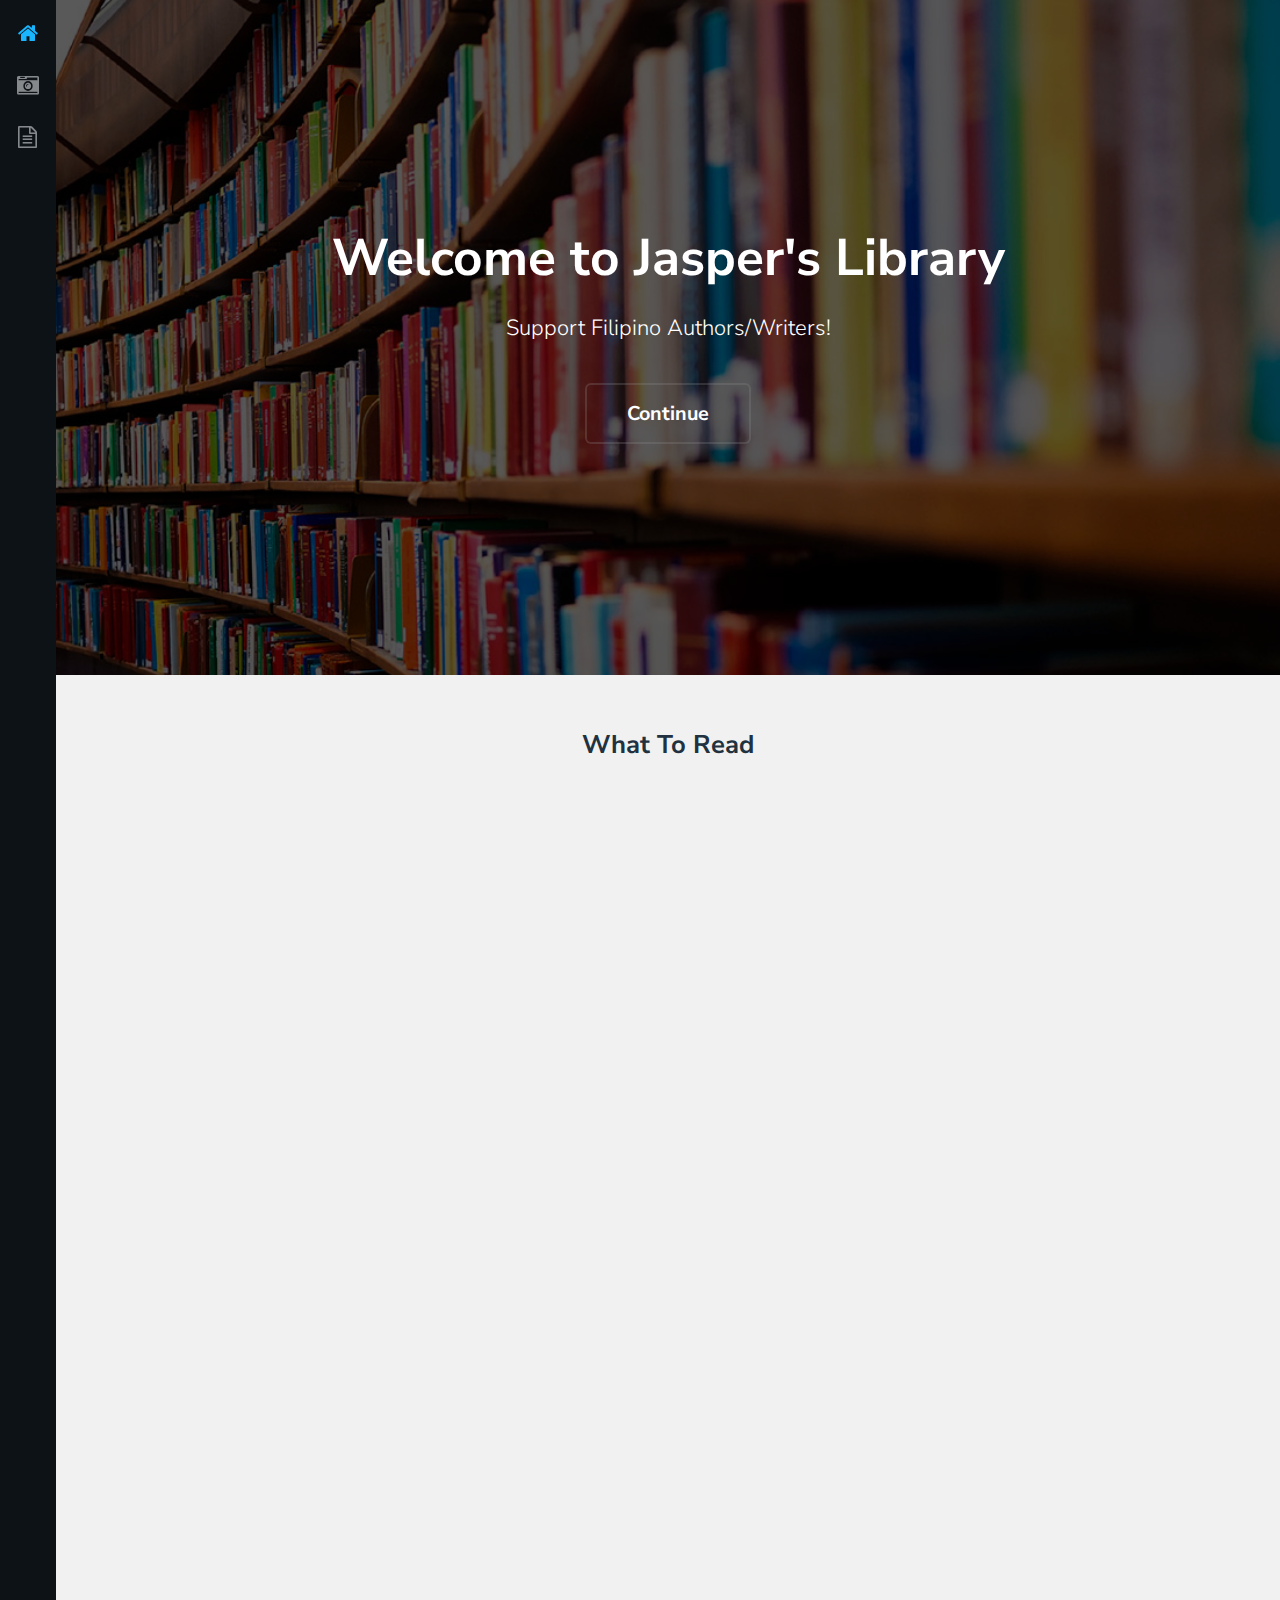
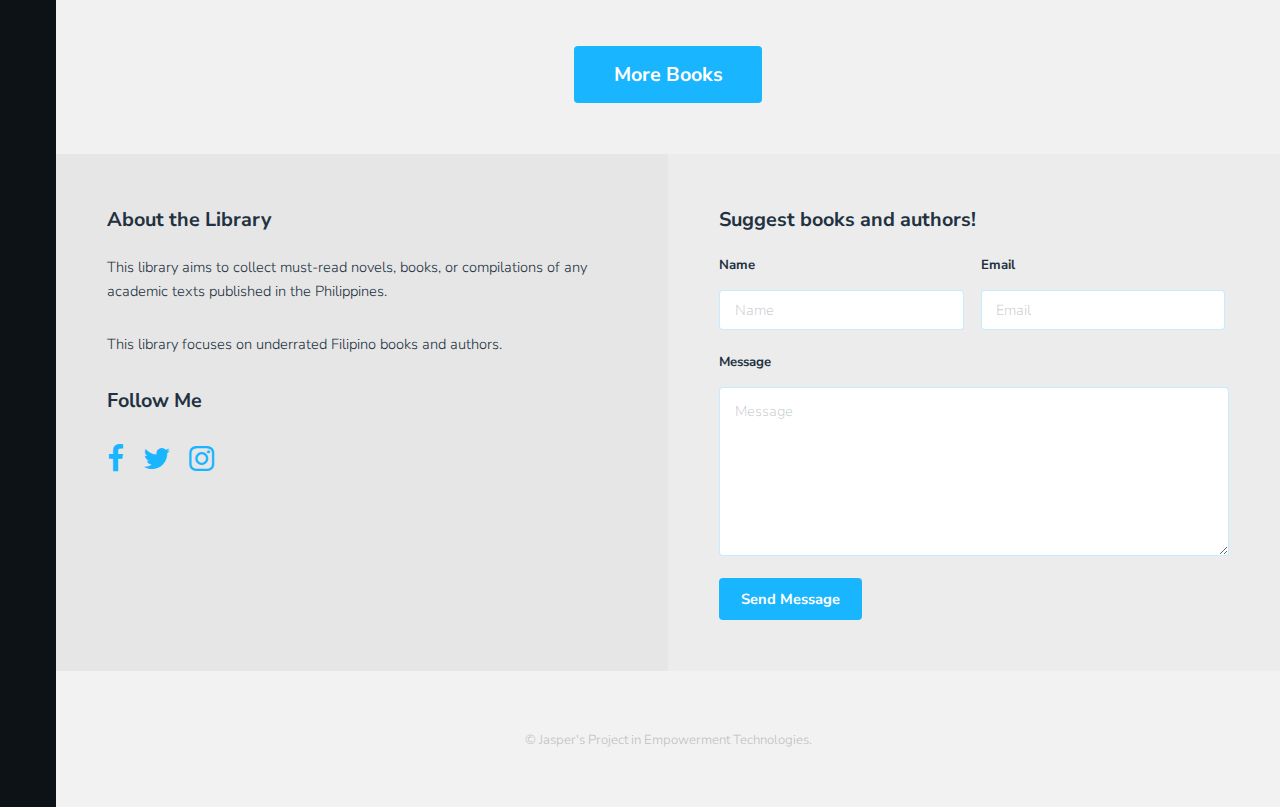
<file: index.html>
<!DOCTYPE HTML>
<html>
	<head>
		<title>Jasper's Library</title>
		<meta charset="utf-8" />
		<meta name="viewport" content="width=device-width, initial-scale=1" />
		<link rel="stylesheet" href="assets/css/main.css" />
	</head>
	<body>
		<div class="page-wrap">

			<!-- Nav -->
				<nav id="nav">
					<ul>
						<li><a href="index.html" class="active"><span class="icon fa-home"></span></a></li>
						<li><a href="gallery.html"><span class="icon fa-camera-retro"></span></a></li>
						<li><a href="generic.html"><span class="icon fa-file-text-o"></span></a></li>
					</ul>
				</nav>

			<!-- Main -->
				<section id="main">

					<!-- Banner -->
						<section id="banner">
							<div class="inner">
								<h1>Welcome to Jasper's Library</h1>
								<p>Support Filipino Authors/Writers!</p>
								<ul class="actions">
									<li><a href="#galleries" class="button alt scrolly big">Continue</a></li>
								</ul>
							</div>
						</section>

					<!-- Gallery -->
						<section id="galleries">

							<!-- Photo Galleries -->
								<div class="gallery">
									<header class="special">
										<h2>What To Read</h2>
									</header>
									<div class="content">
										<div class="media">
											<a href="img1.jpg"><img src="img1.jpg" alt="" title="This right here is a caption." /></a>
										</div>
										<div class="media">
											<a href="img2.jpg"><img src="img2.jpg" alt="" title="This right here is a caption." /></a>
										</div>
										<div class="media">
											<a href="img3.jpg"><img src="img3.jpg" alt="" title="This right here is a caption." /></a>
										</div>
										<div class="media">
											<a href="img4.jpg"><img src="img4.jpg" alt="" title="This right here is a caption." /></a>
										</div>
										<div class="media">
											<a href="img5.jpg"><img src="img5.jpg" alt="" title="This right here is a caption." /></a>
										</div>
										<div class="media">
											<a href="img6.jpg"><img src="img6.jpg" alt="" title="This right here is a caption." /></a>
										</div>
										<div class="media">
											<a href="img7.jpg"><img src="img7.jpg" alt="" title="This right here is a caption." /></a>
										</div>
										<div class="media">
											<a href="img8.jpg"><img src="img8.jpg" alt="" title="This right here is a caption." /></a>
										</div>
									</div>
									<footer>
										<a href="gallery.html" class="button big">More Books</a>
									</footer>
								</div>
						</section>

					<!-- Contact -->
						<section id="contact">
							<!-- Social -->
								<div class="social column">
									<h3>About the Library</h3>
									<p>This library aims to collect must-read novels, books, or compilations of any academic texts published in the Philippines.  </p>
									<p>This library focuses on underrated Filipino books and authors.</p>
									<h3>Follow Me</h3>
									<ul class="icons">
										<li><a href="https://www.facebook.com/JaspeeerReyiiis" target="_blank" class="icon fa-facebook"><span class="label">Facebook</span></a></li>
										<li><a href="https://twitter.com/JaspeeerReyiiis" target="_blank" class="icon fa-twitter"><span class="label">Twitter</span></a></li>
										<li><a href="https://www.instagram.com/jaspeeerreyiiis/" target="_blank" class="icon fa-instagram"><span class="label">Instagram</span></a></li>
									</ul>
								</div>

							<!-- Form -->
								<div class="column">
									<h3>Suggest books and authors!</h3>
									<form action="#" method="post">
										<div class="field half first">
											<label for="name">Name</label>
											<input name="name" id="name" type="text" placeholder="Name">
										</div>
										<div class="field half">
											<label for="email">Email</label>
											<input name="email" id="email" type="email" placeholder="Email">
										</div>
										<div class="field">
											<label for="message">Message</label>
											<textarea name="message" id="message" rows="6" placeholder="Message"></textarea>
										</div>
										<ul class="actions">
											<li><input value="Send Message" class="button" type="submit"></li>
										</ul>
									</form>
								</div>

						</section>

					<!-- Footer -->
						<footer id="footer">
							<div class="copyright">
								&copy; Jasper's Project in Empowerment Technologies</a>.
							</div>
						</footer>
				</section>
		</div>

		<!-- Scripts -->
			<script src="assets/js/jquery.min.js"></script>
			<script src="assets/js/jquery.poptrox.min.js"></script>
			<script src="assets/js/jquery.scrolly.min.js"></script>
			<script src="assets/js/skel.min.js"></script>
			<script src="assets/js/util.js"></script>
			<script src="assets/js/main.js"></script>
	</body>
</html>
</file>
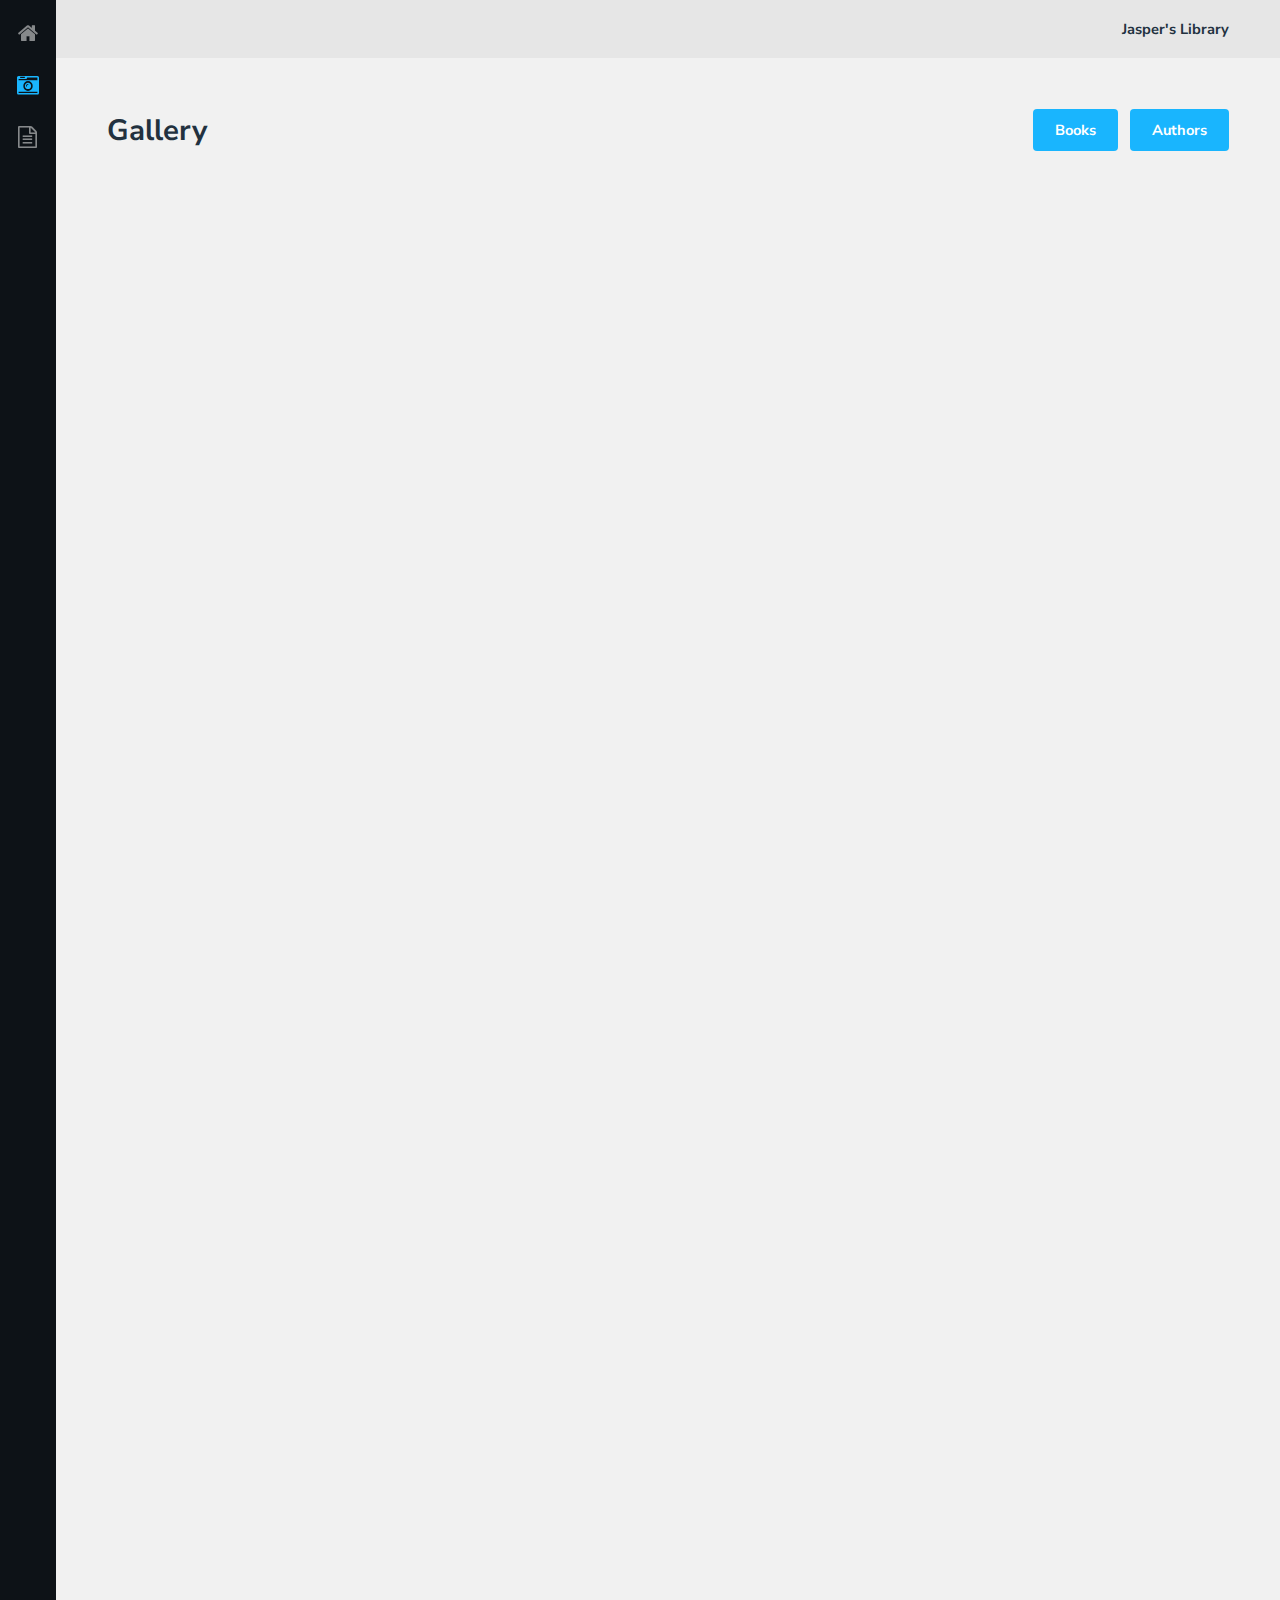
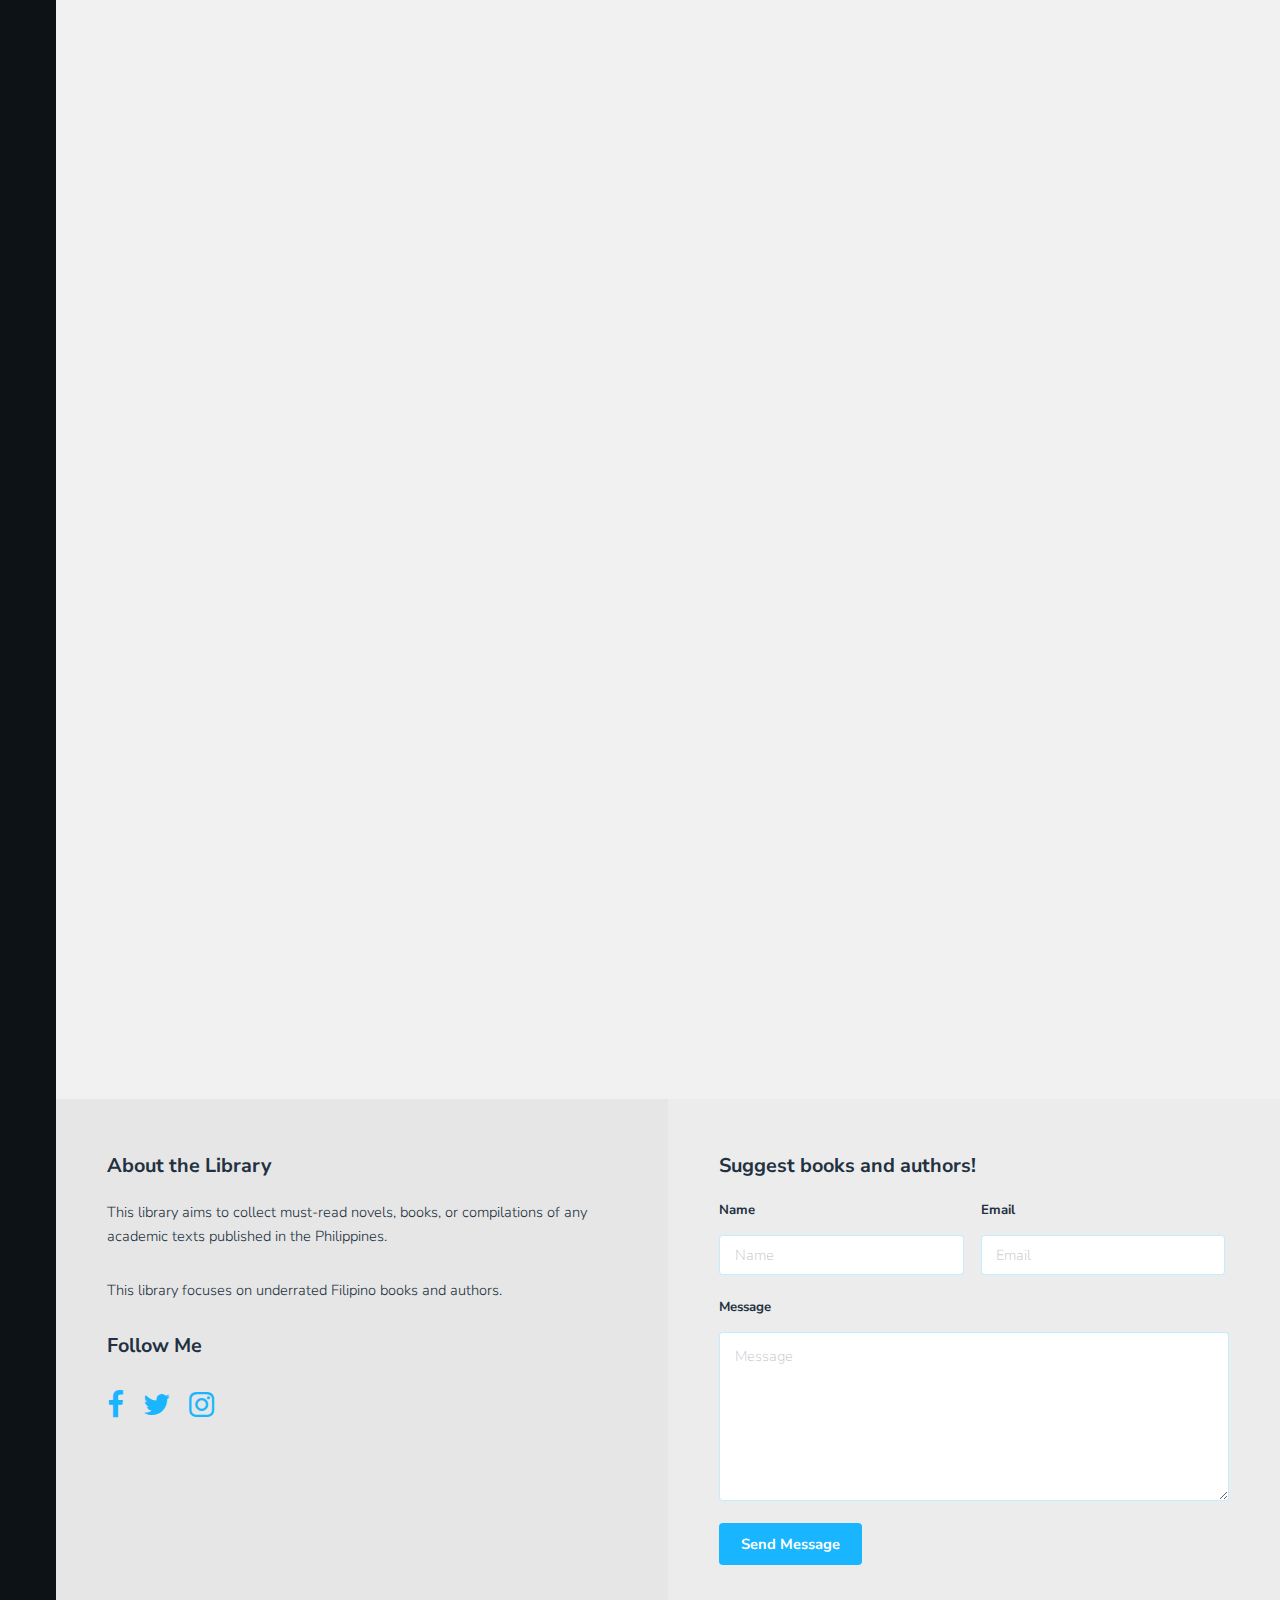
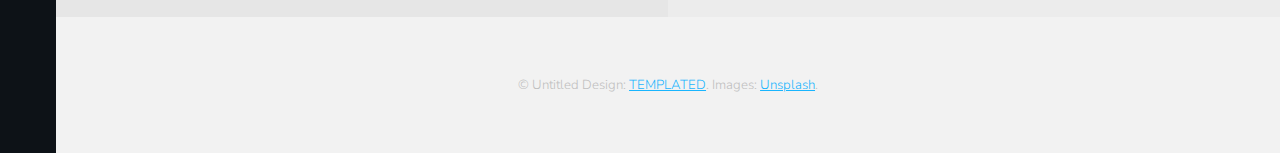
<file: gallery.html>
<!DOCTYPE HTML>
<html>
	<head>
		<title>Gallery</title>
		<meta charset="utf-8" />
		<meta name="viewport" content="width=device-width, initial-scale=1" />
		<link rel="stylesheet" href="assets/css/main.css" />
	</head>
	<body>
		<div class="page-wrap">

			<!-- Nav -->
				<nav id="nav">
					<ul>
						<li><a href="index.html"><span class="icon fa-home"></span></a></li>
						<li><a href="gallery.html" class="active"><span class="icon fa-camera-retro"></span></a></li>
						<li><a href="generic.html"><span class="icon fa-file-text-o"></span></a></li>
					</ul>
				</nav>

			<!-- Main -->
				<section id="main">

					<!-- Header -->
						<header id="header">
							<div><span>Jasper's Library</span></div>
						</header>

					<!-- Gallery -->
						<section id="galleries">

							<!-- Photo Galleries -->
								<div class="gallery">

									<!-- Filters -->
										<header>
											<h1>Gallery</h1>
											<ul class="tabs">
												<li><a href="#" data-tag="books" class="button">Books</a></li>
												<li><a href="#" data-tag="authors" class="button">Authors</a></li>
											</ul>
										</header>

										<div class="content">
											<div class="media books">
												<a href="img1.jpg"><img src="img1.jpg" alt="" title="Ang Manggagaway" /></a>
	0										</div>
											<div class="media books">
												<a href="img2.jpg"><img src="img2.jpg" alt="" title="Ang Ikatlong Anti-Kristo" /></a>
											</div>
											<div class="media books">
												<a href="img3.jpg"><img src="img3.jpg" alt="" title="Ang Nawawala" /></a>
											</div>
											<div class="media books">
												<a href="img4.jpg"><img src="img4.jpg" alt="" title="Para Kay B" /></a>
											</div>
											<div class="media books">
												<a href="img5.jpg"><img src="img5.jpg" alt="" title="Janus Silang 1" /></a>
											</div>
											<div class="media books">
												<a href="img6.jpg"><img src="img6.jpg" alt="" title="Janus Silang 2" /></a>
											</div>
											<div class="media books">
												<a href="img7.jpg"><img src="img7.jpg" alt="" title="Janus Silang 3" /></a>
											</div>
											<div class="media books">
												<a href="img8.jpg"><img src="img8.jpg" alt="" title="Wag Lang Di Makaraos" /></a>
											</div>
											<div class="media books">
												<a href="img9.jpg"><img src="img9.jpg" alt="" title="Si Amapola sa 65 na Kabanata" /></a>
											</div>
											<div class="media books">
												<a href="img10.jpg"><img src="img10.jpg" alt="" title="Anim na Sabado ng Beyblade" /></a>
											</div>
											<div class="media books">
												<a href="img11.jpg"><img src="img11.jpg" alt="" title="Ang Labintatlong Pasaway" /></a>
											</div>
											<div class="media books">
												<a href="img12.jpg"><img src="img12.jpg" alt="" title="Tatlong Gabi Tatlong Araw" /></a>
											</div>
											<div class="media books">
												<a href="img13.jpg"><img src="img13.jpg" alt="" title="Manwal ng Pagpapatiwakal" /></a>
											</div>
											<div class="media books">
												<a href="img14.jpg"><img src="img14.jpg" alt="" title="Istatus Nation" /></a>
											</div>
											<div class="media books">
												<a href="img15.jpg"><img src="img15.jpg" alt="" title="Alternatibo sa Alternatibong Mundo" /></a>
											</div>
											<div class="media books">
												<a href="img16.jpg"><img src="img16.jpg" alt="" title="Angst ng Isang Gatang" /></a>
											</div>
											<div class="media books">
												<a href="img17.jpg"><img src="img17.jpg" alt="" title="Kung Alam N'yo Lang" /></a>
											</div>
											<div class="media authors">
												<a href="img18.jpg"><img src="img18.jpg" alt="" title="Ricky Lee" /></a>
											</div>
											<div class="media authors">
												<a href="img19.jpg"><img src="img19.jpg" alt="" title="Eros Atalia" /></a>
											</div>
											<div class="media authors">
												<a href="img20.jpg"><img src="img20.jpg" alt="" title="Joselito Delos Reyes" /></a>
											</div>
											<div class="media authors">
												<a href="img21.jpg"><img src="img21.jpg" alt="" title="Jun Cruz Reyes" /></a>
											</div>
											<div class="media authors">
												<a href="img22.jpg"><img src="img22.jpg" alt="" title="Edgar Calabia Samar" /></a>
											</div>
											<div class="media authors">
												<a href="img23.jpg"><img src="img23.jpg" alt="" title="Chuckberry Pascual" /></a>
											</div>
											<div class="media authors">
												<a href="img24.jpg"><img src="img24.jpg" alt="" title="Ferdinand Pisigan Jarin" /></a>
											</div>
										</div>
								</div>
						</section>

					<!-- Contact -->
						<section id="contact">
							<!-- Social -->
								<div class="social column">
									<h3>About the Library</h3>
									<p>This library aims to collect must-read novels, books, or compilations of any academic texts published in the Philippines.  </p>
									<p>This library focuses on underrated Filipino books and authors.</p>
									<h3>Follow Me</h3>
									<ul class="icons">
										<li><a href="https://www.facebook.com/JaspeeerReyiiis" target="_blank" class="icon fa-facebook"><span class="label">Facebook</span></a></li>
										<li><a href="https://twitter.com/JaspeeerReyiiis" target="_blank" class="icon fa-twitter"><span class="label">Twitter</span></a></li>
										<li><a href="https://www.instagram.com/jaspeeerreyiiis/" target="_blank" class="icon fa-instagram"><span class="label">Instagram</span></a></li>
									</ul>
								</div>

							<!-- Form -->
								<div class="column">
									<h3>Suggest books and authors!</h3>
									<form action="#" method="post">
										<div class="field half first">
											<label for="name">Name</label>
											<input name="name" id="name" type="text" placeholder="Name">
										</div>
										<div class="field half">
											<label for="email">Email</label>
											<input name="email" id="email" type="email" placeholder="Email">
										</div>
										<div class="field">
											<label for="message">Message</label>
											<textarea name="message" id="message" rows="6" placeholder="Message"></textarea>
										</div>
										<ul class="actions">
											<li><input value="Send Message" class="button" type="submit"></li>
										</ul>
									</form>
								</div>

						</section>

					<!-- Footer -->
						<footer id="footer">
							<div class="copyright">
								&copy; Untitled Design: <a href="https://templated.co/">TEMPLATED</a>. Images: <a href="https://unsplash.com/">Unsplash</a>.
							</div>
						</footer>
				</section>
		</div>

		<!-- Scripts -->
			<script src="assets/js/jquery.min.js"></script>
			<script src="assets/js/jquery.poptrox.min.js"></script>
			<script src="assets/js/jquery.scrolly.min.js"></script>
			<script src="assets/js/skel.min.js"></script>
			<script src="assets/js/util.js"></script>
			<script src="assets/js/main.js"></script>

	</body>
</html>
</file>
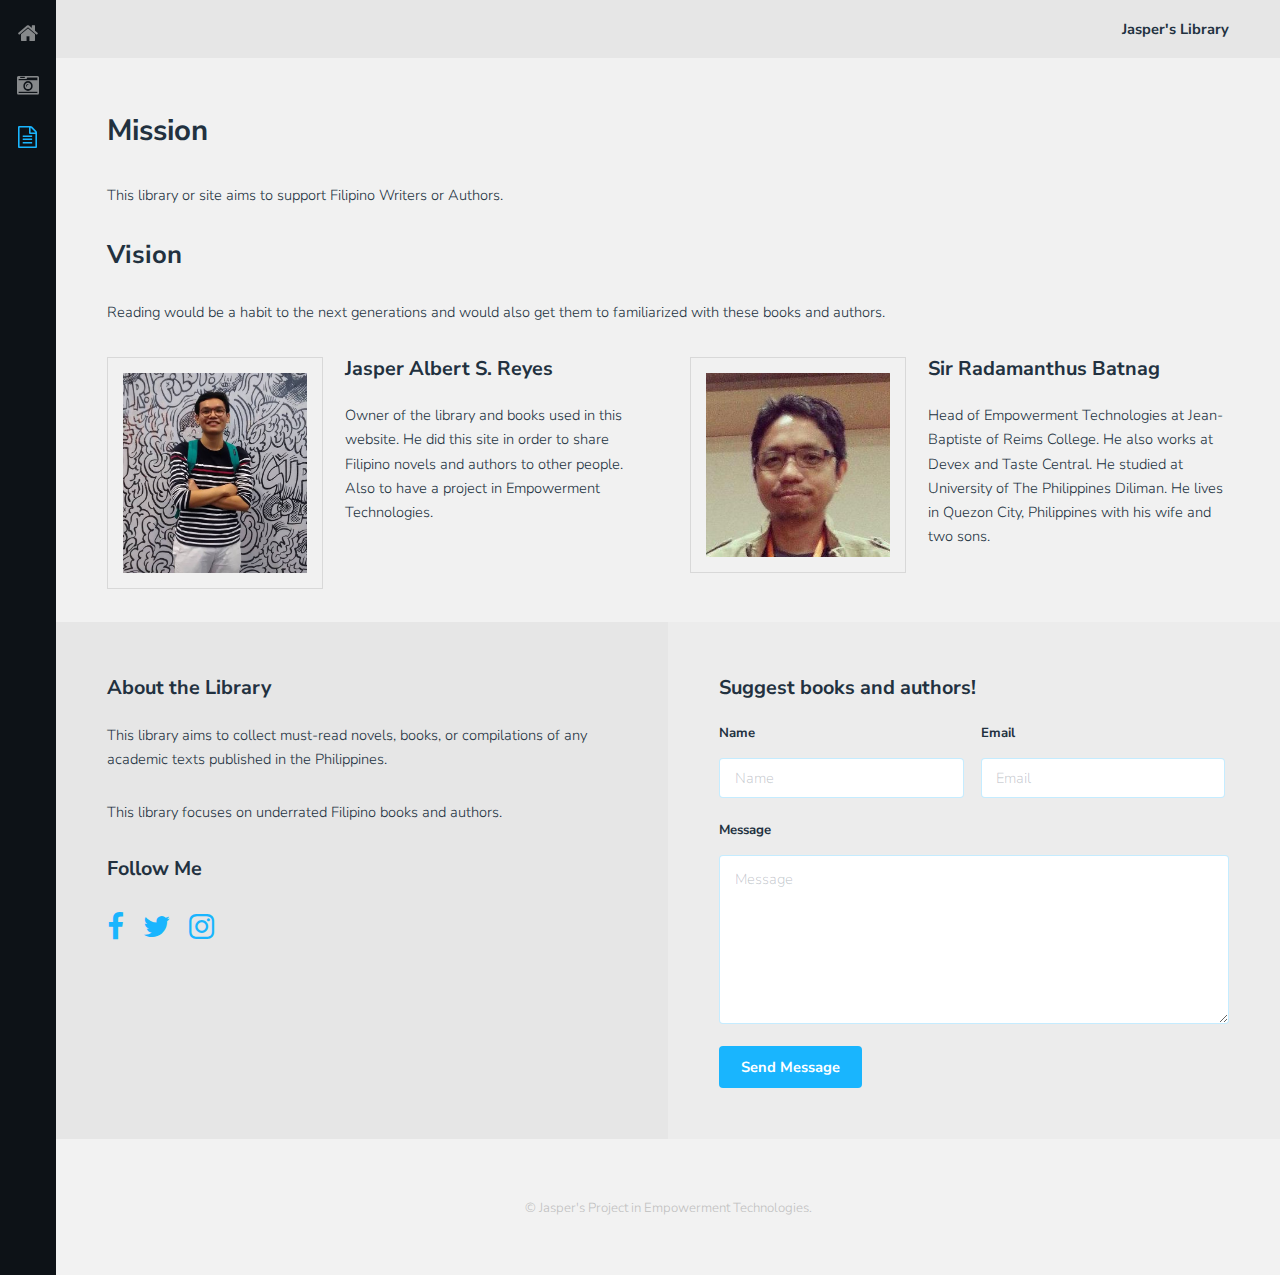
<file: generic.html>
<!DOCTYPE HTML>
<html>
	<head>
		<title>About</title>
		<meta charset="utf-8" />
		<meta name="viewport" content="width=device-width, initial-scale=1" />
		<link rel="stylesheet" href="assets/css/main.css" />
	</head>
	<body>
		<div class="page-wrap">

			<!-- Nav -->
				<nav id="nav">
					<ul>
						<li><a href="index.html"><span class="icon fa-home"></span></a></li>
						<li><a href="gallery.html"><span class="icon fa-camera-retro"></span></a></li>
						<li><a href="generic.html" class="active"><span class="icon fa-file-text-o"></span></a></li>
					</ul>
				</nav>

			<!-- Main -->
				<section id="main">

					<!-- Header -->
						<header id="header">
							<div><span>Jasper's Library</span></div>
						</header>

					<!-- Section -->
						<section>
							<div class="inner">
								<header>
									<h1>Mission</h1>
								</header>
								<p>This library or site aims to support Filipino Writers or Authors.</p>
								<h2>Vision</h2>
								<p>Reading would be a habit to the next generations and would also get them to familiarized with these books and authors.</p>
								<section class="columns double">
									<div class="column">
										<span class="image left special"><img src="img25.jpg" alt="" /></span>
										<h3>Jasper Albert S. Reyes</h3>
										<p>
											Owner of the library and books used in this website. He did this site in order to share Filipino novels and authors to other people. Also to have a project in Empowerment Technologies.
										</p>
									</div>
									<div class="column">
										<span class="image left special"><img src="img26.jpg" alt="" /></span>
										<h3>Sir Radamanthus Batnag</h3>
										<p>
											Head of Empowerment Technologies at Jean-Baptiste of Reims College. He also works at Devex and Taste Central. He studied at University of The Philippines Diliman. He lives in Quezon City, Philippines with his wife and two sons. 
										</p>
									</div>
								</section>
							</div>
						</section>

					<!-- Contact -->
						<section id="contact">
							<!-- Social -->
								<div class="social column">
									<h3>About the Library</h3>
									<p>This library aims to collect must-read novels, books, or compilations of any academic texts published in the Philippines.  </p>
									<p>This library focuses on underrated Filipino books and authors.</p>
									<h3>Follow Me</h3>
									<ul class="icons">
										<li><a href="https://www.facebook.com/JaspeeerReyiiis" target="_blank" class="icon fa-facebook"><span class="label">Facebook</span></a></li>
										<li><a href="https://twitter.com/JaspeeerReyiiis" target="_blank" class="icon fa-twitter"><span class="label">Twitter</span></a></li>
										<li><a href="https://www.instagram.com/jaspeeerreyiiis/" target="_blank" class="icon fa-instagram"><span class="label">Instagram</span></a></li>
									</ul>
								</div>

							<!-- Form -->
								<div class="column">
									<h3>Suggest books and authors!</h3>
									<form action="#" method="post">
										<div class="field half first">
											<label for="name">Name</label>
											<input name="name" id="name" type="text" placeholder="Name">
										</div>
										<div class="field half">
											<label for="email">Email</label>
											<input name="email" id="email" type="email" placeholder="Email">
										</div>
										<div class="field">
											<label for="message">Message</label>
											<textarea name="message" id="message" rows="6" placeholder="Message"></textarea>
										</div>
										<ul class="actions">
											<li><input value="Send Message" class="button" type="submit"></li>
										</ul>
									</form>
								</div>

						</section>

					<!-- Footer -->
						<footer id="footer">
							<div class="copyright">
								&copy; Jasper's Project in Empowerment Technologies</a>.
							</div>
						</footer>
				</section>
		</div>

		<!-- Scripts -->
			<script src="assets/js/jquery.min.js"></script>
			<script src="assets/js/jquery.poptrox.min.js"></script>
			<script src="assets/js/jquery.scrolly.min.js"></script>
			<script src="assets/js/skel.min.js"></script>
			<script src="assets/js/util.js"></script>
			<script src="assets/js/main.js"></script>

	</body>
</html>
</file>
<file: assets/css/main.css>
@import url(font-awesome.min.css);
@import url("https://fonts.googleapis.com/css?family=Nunito+Sans:300,400,600");

/*
	Snapshot by TEMPLATED
	templated.co @templatedco
	Released for free under the Creative Commons Attribution 3.0 license (templated.co/license)
*/

/* Reset */

	html, body, div, span, applet, object, iframe, h1, h2, h3, h4, h5, h6, p, blockquote, pre, a, abbr, acronym, address, big, cite, code, del, dfn, em, img, ins, kbd, q, s, samp, small, strike, strong, sub, sup, tt, var, b, u, i, center, dl, dt, dd, ol, ul, li, fieldset, form, label, legend, table, caption, tbody, tfoot, thead, tr, th, td, article, aside, canvas, details, embed, figure, figcaption, footer, header, hgroup, menu, nav, output, ruby, section, summary, time, mark, audio, video {
		margin: 0;
		padding: 0;
		border: 0;
		font-size: 100%;
		font: inherit;
		vertical-align: baseline;
	}

	article, aside, details, figcaption, figure, footer, header, hgroup, menu, nav, section {
		display: block;
	}

	body {
		line-height: 1;
	}

	ol, ul {
		list-style: none;
	}

	blockquote, q {
		quotes: none;
	}

	blockquote:before, blockquote:after, q:before, q:after {
		content: '';
		content: none;
	}

	table {
		border-collapse: collapse;
		border-spacing: 0;
	}

	body {
		-webkit-text-size-adjust: none;
	}

/* Box Model */

	*, *:before, *:after {
		-moz-box-sizing: border-box;
		-webkit-box-sizing: border-box;
		box-sizing: border-box;
	}

/* Basic */

	@-ms-viewport {
		width: device-width;
	}

	body {
		-ms-overflow-style: scrollbar;
	}

	@media screen and (max-width: 480px) {

		html, body {
			min-width: 320px;
		}

	}

	body {
		background: #fff;
	}

		body.is-loading *, body.is-loading *:before, body.is-loading *:after {
			-moz-animation: none !important;
			-webkit-animation: none !important;
			-ms-animation: none !important;
			animation: none !important;
			-moz-transition: none !important;
			-webkit-transition: none !important;
			-ms-transition: none !important;
			transition: none !important;
		}

/* Type */

	body {
		background-color: #fff;
		color: #22313F;
	}

	body, input, select, textarea {
		font-family: "Nunito Sans", Arial, Helvetica, sans-serif;
		font-size: 13pt;
		font-weight: 300;
		line-height: 1.65;
	}

		@media screen and (max-width: 1680px) {

			body, input, select, textarea {
				font-size: 11pt;
			}

		}

		@media screen and (max-width: 1280px) {

			body, input, select, textarea {
				font-size: 11pt;
			}

		}

		@media screen and (max-width: 980px) {

			body, input, select, textarea {
				font-size: 11pt;
			}

		}

		@media screen and (max-width: 736px) {

			body, input, select, textarea {
				font-size: 12pt;
			}

		}

		@media screen and (max-width: 480px) {

			body, input, select, textarea {
				font-size: 12pt;
			}

		}

	a {
		text-decoration: underline;
		color: #19B5FE;
	}

		a:hover {
			text-decoration: none;
			color: #019be3;
		}

	strong, b {
		font-weight: 700;
	}

	em, i {
		font-style: italic;
	}

	p {
		margin: 0 0 2em 0;
	}

	h1, h2, h3, h4, h5, h6 {
		font-weight: 700;
		line-height: 1.5;
		margin: 0 0 1em 0;
	}

		h1 a, h2 a, h3 a, h4 a, h5 a, h6 a {
			color: inherit;
			text-decoration: none;
		}

	h1 {
		font-size: 2em;
	}

		@media screen and (max-width: 480px) {

			h1 {
				font-size: 1.5em;
			}

		}

	h2 {
		font-size: 1.75em;
	}

		@media screen and (max-width: 480px) {

			h2 {
				font-size: 1.4em;
			}

		}

	h3 {
		font-size: 1.35em;
	}

	h4 {
		font-size: 1.1em;
	}

	h5 {
		font-size: 0.9em;
	}

	h6 {
		font-size: 0.7em;
	}

	sub {
		font-size: 0.8em;
		position: relative;
		top: 0.5em;
	}

	sup {
		font-size: 0.8em;
		position: relative;
		top: -0.5em;
	}

	blockquote {
		border-left: solid 4px;
		font-style: italic;
		margin: 0 0 2em 0;
		padding: 0.5em 0 0.5em 2em;
	}

	code {
		border-radius: 4px;
		border: solid 1px;
		font-family: "Courier New", monospace;
		font-size: 0.9em;
		margin: 0 0.25em;
		padding: 0.25em 0.65em;
	}

	pre {
		-webkit-overflow-scrolling: touch;
		font-family: "Courier New", monospace;
		font-size: 0.9em;
		margin: 0 0 2em 0;
	}

		pre code {
			display: block;
			line-height: 1.75;
			padding: 1em 1.5em;
			overflow-x: auto;
		}

	hr {
		border: 0;
		border-bottom: solid 1px;
		margin: 2em 0;
	}

		hr.major {
			margin: 3em 0;
		}

	.align-left {
		text-align: left;
	}

	.align-center {
		text-align: center;
	}

	.align-right {
		text-align: right;
	}

/* Box */

	.box {
		border-radius: 4px;
		border: solid 1px rgba(144, 144, 144, 0.25);
		margin-bottom: 2em;
		padding: 1.5em;
	}

		.box > :last-child,
		.box > :last-child > :last-child,
		.box > :last-child > :last-child > :last-child {
			margin-bottom: 0;
		}

		.box.alt {
			border: 0;
			border-radius: 0;
			padding: 0;
		}

/* Button */

	input[type="submit"],
	input[type="reset"],
	input[type="button"],
	button,
	.button {
		-moz-appearance: none;
		-webkit-appearance: none;
		-ms-appearance: none;
		appearance: none;
		-moz-transition: background-color 0.2s ease-in-out, color 0.2s ease-in-out;
		-webkit-transition: background-color 0.2s ease-in-out, color 0.2s ease-in-out;
		-ms-transition: background-color 0.2s ease-in-out, color 0.2s ease-in-out;
		transition: background-color 0.2s ease-in-out, color 0.2s ease-in-out;
		background: #19B5FE;
		color: #FFF;
		border-radius: 4px;
		border: 0;
		cursor: pointer;
		display: inline-block;
		font-weight: 700;
		height: 2.85em;
		line-height: 2.95em;
		padding: 0 1.5em;
		text-align: center;
		text-decoration: none;
		white-space: nowrap;
	}

		input[type="submit"].active,
		input[type="reset"].active,
		input[type="button"].active,
		button.active,
		.button.active {
			color: #FFF;
			background: #22313F;
		}

			input[type="submit"].active:hover,
			input[type="reset"].active:hover,
			input[type="button"].active:hover,
			button.active:hover,
			.button.active:hover {
				color: #FFF;
				background: #22313F;
			}

		input[type="submit"]:hover,
		input[type="reset"]:hover,
		input[type="button"]:hover,
		button:hover,
		.button:hover {
			color: #FFF;
			background: #019be3;
		}

		input[type="submit"].alt,
		input[type="reset"].alt,
		input[type="button"].alt,
		button.alt,
		.button.alt {
			background: none;
			box-shadow: 0 0 0 2px rgba(144, 144, 144, 0.25);
		}

			input[type="submit"].alt:hover,
			input[type="reset"].alt:hover,
			input[type="button"].alt:hover,
			button.alt:hover,
			.button.alt:hover {
				background: rgba(144, 144, 144, 0.075);
				box-shadow: 0 0 0 2px rgba(144, 144, 144, 0.25);
			}

		input[type="submit"].icon,
		input[type="reset"].icon,
		input[type="button"].icon,
		button.icon,
		.button.icon {
			padding-left: 1.35em;
		}

			input[type="submit"].icon:before,
			input[type="reset"].icon:before,
			input[type="button"].icon:before,
			button.icon:before,
			.button.icon:before {
				margin-right: 0.5em;
			}

		input[type="submit"].fit,
		input[type="reset"].fit,
		input[type="button"].fit,
		button.fit,
		.button.fit {
			display: block;
			margin: 0 0 1em 0;
			width: 100%;
		}

		input[type="submit"].small,
		input[type="reset"].small,
		input[type="button"].small,
		button.small,
		.button.small {
			font-size: 0.8em;
		}

		input[type="submit"].big,
		input[type="reset"].big,
		input[type="button"].big,
		button.big,
		.button.big {
			font-size: 1.35em;
			padding: 0 2em;
		}

		input[type="submit"].disabled, input[type="submit"]:disabled,
		input[type="reset"].disabled,
		input[type="reset"]:disabled,
		input[type="button"].disabled,
		input[type="button"]:disabled,
		button.disabled,
		button:disabled,
		.button.disabled,
		.button:disabled {
			-moz-pointer-events: none;
			-webkit-pointer-events: none;
			-ms-pointer-events: none;
			pointer-events: none;
			opacity: 0.25;
		}

		@media screen and (max-width: 480px) {

			input[type="submit"],
			input[type="reset"],
			input[type="button"],
			button,
			.button {
				padding: 0;
			}

		}

/* Contact */

	#contact {
		display: -ms-flexbox;
		-ms-flex-pack: justify;
		display: -moz-flex;
		display: -webkit-flex;
		display: -ms-flex;
		display: flex;
		-moz-flex-wrap: wrap;
		-webkit-flex-wrap: wrap;
		-ms-flex-wrap: wrap;
		flex-wrap: wrap;
		-moz-justify-content: space-between;
		-webkit-justify-content: space-between;
		-ms-justify-content: space-between;
		justify-content: space-between;
		background: #ececec;
	}

		#contact form {
			margin: 0;
		}

		#contact .icons {
			margin-bottom: 1em;
		}

		#contact .column {
			padding: 3.5em 0 1.5em 0;
			padding-left: 3.5em;
			padding-right: 3.5em;
			width: 50%;
		}

			#contact .column.social {
				background: #e6e6e6;
			}

			@media screen and (max-width: 980px) {

				#contact .column {
					padding: 2em 0 0.1em 0;
					padding-left: 2em;
					padding-right: 2em;
				}

			}

			@media screen and (max-width: 736px) {

				#contact .column {
					width: 100%;
				}

			}

			@media screen and (max-width: 480px) {

				#contact .column {
					padding: 1em 0 0.1em 0;
					padding-left: 1em;
					padding-right: 1em;
				}

			}

/* Form */

	form {
		margin: 0 0 2em 0;
	}

		form .field {
			margin-bottom: 1.5em;
		}

			form .field.half {
				display: inline-block;
				width: 48%;
			}

				form .field.half.first {
					margin-right: 2.5%;
				}

		@media screen and (max-width: 980px) {

			form .field.half {
				display: block;
				width: 100%;
			}

				form .field.half.first {
					margin-right: 0;
				}

		}

	label {
		display: block;
		font-size: 0.9em;
		font-weight: 700;
		margin: 0 0 1em 0;
	}

	input[type="text"],
	input[type="password"],
	input[type="email"],
	select,
	textarea {
		-moz-appearance: none;
		-webkit-appearance: none;
		-ms-appearance: none;
		appearance: none;
		border-radius: 4px;
		border: solid 1px rgba(25, 181, 254, 0.25);
		color: inherit;
		display: block;
		outline: 0;
		padding: 0 1em;
		text-decoration: none;
		width: 100%;
	}

		input[type="text"]:invalid,
		input[type="password"]:invalid,
		input[type="email"]:invalid,
		select:invalid,
		textarea:invalid {
			box-shadow: none;
		}

		input[type="text"]:active, input[type="text"]:focus,
		input[type="password"]:active,
		input[type="password"]:focus,
		input[type="email"]:active,
		input[type="email"]:focus,
		select:active,
		select:focus,
		textarea:active,
		textarea:focus {
			border: solid 1px #19B5FE;
		}

	.select-wrapper {
		text-decoration: none;
		display: block;
		position: relative;
	}

		.select-wrapper:before {
			-moz-osx-font-smoothing: grayscale;
			-webkit-font-smoothing: antialiased;
			font-family: FontAwesome;
			font-style: normal;
			font-weight: normal;
			text-transform: none !important;
		}

		.select-wrapper:before {
			content: '\f078';
			display: block;
			height: 2.75em;
			line-height: 2.75em;
			pointer-events: none;
			position: absolute;
			right: 0;
			text-align: center;
			top: 0;
			width: 2.75em;
		}

		.select-wrapper select::-ms-expand {
			display: none;
		}

	input[type="text"],
	input[type="password"],
	input[type="email"],
	select {
		height: 2.75em;
	}

	textarea {
		padding: 0.75em 1em;
	}

	input[type="checkbox"],
	input[type="radio"] {
		-moz-appearance: none;
		-webkit-appearance: none;
		-ms-appearance: none;
		appearance: none;
		display: block;
		float: left;
		margin-right: -2em;
		opacity: 0;
		width: 1em;
		z-index: -1;
	}

		input[type="checkbox"] + label,
		input[type="radio"] + label {
			text-decoration: none;
			cursor: pointer;
			display: inline-block;
			font-size: 1em;
			font-weight: 300;
			padding-left: 2.4em;
			padding-right: 0.75em;
			position: relative;
		}

			input[type="checkbox"] + label:before,
			input[type="radio"] + label:before {
				-moz-osx-font-smoothing: grayscale;
				-webkit-font-smoothing: antialiased;
				font-family: FontAwesome;
				font-style: normal;
				font-weight: normal;
				text-transform: none !important;
			}

			input[type="checkbox"] + label:before,
			input[type="radio"] + label:before {
				border-radius: 4px;
				border: solid 1px;
				content: '';
				display: inline-block;
				height: 1.65em;
				left: 0;
				line-height: 1.58125em;
				position: absolute;
				text-align: center;
				top: 0;
				width: 1.65em;
			}

		input[type="checkbox"]:checked + label:before,
		input[type="radio"]:checked + label:before {
			content: '\f00c';
		}

	input[type="checkbox"] + label:before {
		border-radius: 4px;
	}

	input[type="radio"] + label:before {
		border-radius: 100%;
	}

	::-webkit-input-placeholder {
		opacity: 1.0;
		color: rgba(34, 49, 63, 0.25);
	}

	:-moz-placeholder {
		opacity: 1.0;
		color: rgba(34, 49, 63, 0.25);
	}

	::-moz-placeholder {
		opacity: 1.0;
		color: rgba(34, 49, 63, 0.25);
	}

	:-ms-input-placeholder {
		opacity: 1.0;
		color: rgba(34, 49, 63, 0.25);
	}

	.formerize-placeholder {
		opacity: 1.0;
		color: rgba(34, 49, 63, 0.25);
	}

/* Gallery */

	@-moz-keyframes gallery {
		100% {
			opacity: 1;		}
	}

	@-webkit-keyframes gallery {
		100% {
			opacity: 1;		}
	}

	@-ms-keyframes gallery {
		100% {
			opacity: 1;		}
	}

	@keyframes gallery {
		100% {
			opacity: 1;		}
	}

	.gallery {
		padding: 3.5em;
		position: relative;
		overflow: hidden;
		min-height: 37em;
	}

		@media screen and (max-width: 980px) {

			.gallery {
				padding: 2em;
				min-height: 20em;
			}

				.gallery header h2 {
					margin-bottom: 1em;
				}

		}

		@media screen and (max-width: 480px) {

			.gallery {
				padding: 1em;
			}

		}

		.gallery header {
			display: -ms-flexbox;
			-ms-flex-pack: justify;
			display: -moz-flex;
			display: -webkit-flex;
			display: -ms-flex;
			display: flex;
			-moz-flex-wrap: wrap;
			-webkit-flex-wrap: wrap;
			-ms-flex-wrap: wrap;
			flex-wrap: wrap;
			-moz-justify-content: space-between;
			-webkit-justify-content: space-between;
			-ms-justify-content: space-between;
			justify-content: space-between;
		}

			.gallery header.special {
				-moz-justify-content: center;
				-webkit-justify-content: center;
				-ms-justify-content: center;
				justify-content: center;
			}

			@media screen and (max-width: 736px) {

				.gallery header {
					display: block;
				}

			}

			@media screen and (max-width: 480px) {

				.gallery header h2 {
					margin-bottom: .5em;
				}

			}

		.gallery footer {
			text-align: center;
			margin-top: 4em;
		}

		.gallery .content {
			display: -ms-flexbox;
			display: -moz-flex;
			display: -webkit-flex;
			display: -ms-flex;
			display: flex;
			-moz-flex-wrap: wrap;
			-webkit-flex-wrap: wrap;
			-ms-flex-wrap: wrap;
			flex-wrap: wrap;
			-moz-justify-content: -moz-flex-start;
			-webkit-justify-content: -webkit-flex-start;
			-ms-justify-content: -ms-flex-start;
			justify-content: flex-start;
		}

			.gallery .content .media {
				-moz-animation: gallery 0.75s ease-out 0.4s forwards;
				-webkit-animation: gallery 0.75s ease-out 0.4s forwards;
				-ms-animation: gallery 0.75s ease-out 0.4s forwards;
				animation: gallery 0.75s ease-out 0.4s forwards;
				margin-bottom: 0;
				overflow: hidden;
				opacity: 0;
				position: relative;
				width: 25%;
			}

				.gallery .content .media a {
					display: block;
				}

				.gallery .content .media img {
					-moz-transition: -moz-transform 0.2s ease-in-out;
					-webkit-transition: -webkit-transform 0.2s ease-in-out;
					-ms-transition: -ms-transform 0.2s ease-in-out;
					transition: transform 0.2s ease-in-out;
					max-width: 100%;
					height: auto;
					vertical-align: middle;
				}

				.gallery .content .media:hover img {
					-moz-transform: scale(1.075);
					-webkit-transform: scale(1.075);
					-ms-transform: scale(1.075);
					transform: scale(1.075);
				}

				@media screen and (max-width: 736px) {

					.gallery .content .media {
						width: 50%;
					}

				}

				@media screen and (max-width: 480px) {

					.gallery .content .media {
						width: 100%;
					}

				}

/* Icon */

	.icon {
		text-decoration: none;
		border-bottom: none;
		position: relative;
	}

		.icon:before {
			-moz-osx-font-smoothing: grayscale;
			-webkit-font-smoothing: antialiased;
			font-family: FontAwesome;
			font-style: normal;
			font-weight: normal;
			text-transform: none !important;
		}

		.icon > .label {
			display: none;
		}

/* Image */

	.image {
		border: 0;
		display: inline-block;
		position: relative;
	}

		.image img {
			display: block;
		}

		.image.left, .image.right {
			max-width: 40%;
		}

			.image.left img, .image.right img {
				width: 100%;
			}

			@media screen and (max-width: 480px) {

				.image.left, .image.right {
					max-width: 100%;
					width: 100%;
				}

			}

		.image.left {
			float: left;
			margin: 0 1.5em 1em 0;
			top: 0.25em;
		}

			@media screen and (max-width: 480px) {

				.image.left {
					float: none;
					margin: 0 0 1em 0;
				}

			}

		.image.right {
			float: right;
			margin: 0 0 1em 1.5em;
			top: 0.25em;
		}

			@media screen and (max-width: 480px) {

				.image.right {
					float: none;
					margin: 0 0 1em 0;
				}

			}

		.image.fit {
			display: block;
			margin: 0 0 2em 0;
			width: 100%;
		}

			.image.fit img {
				width: 100%;
			}

		.image.special {
			border: solid 1px rgba(144, 144, 144, 0.25);
			padding: 1em;
		}

		.image.main {
			display: block;
			margin: 0 0 3em 0;
			width: 100%;
		}

			.image.main img {
				width: 100%;
			}

/* List */

	ol {
		list-style: decimal;
		margin: 0 0 2em 0;
		padding-left: 1.25em;
	}

		ol li {
			padding-left: 0.25em;
		}

	ul {
		list-style: disc;
		margin: 0 0 2em 0;
		padding-left: 1em;
	}

		ul li {
			padding-left: 0.5em;
		}

		ul.alt {
			list-style: none;
			padding-left: 0;
		}

			ul.alt li {
				border-top: solid 1px;
				padding: 0.5em 0;
			}

				ul.alt li:first-child {
					border-top: 0;
					padding-top: 0;
				}

		ul.tabs {
			list-style: none;
			padding-left: 0;
		}

			ul.tabs li {
				display: inline-block;
			}

				ul.tabs li:first-child {
					padding: 0;
				}

				@media screen and (max-width: 736px) {

					ul.tabs li {
						display: block;
						margin: 0 0 .25em 0;
						padding: 0;
					}

						ul.tabs li .button {
							width: 100%;
						}

				}

			@media screen and (max-width: 480px) {

				ul.tabs {
					margin-bottom: 1em;
				}

			}

		ul.icons {
			cursor: default;
			list-style: none;
			padding-left: 0;
		}

			ul.icons li {
				display: inline-block;
				padding: 0 1em 0 0;
			}

				ul.icons li:last-child {
					padding-right: 0;
				}

				ul.icons li .icon:before {
					font-size: 2em;
				}

		ul.actions {
			cursor: default;
			list-style: none;
			padding-left: 0;
		}

			ul.actions li {
				display: inline-block;
				padding: 0 1em 0 0;
				vertical-align: middle;
			}

				ul.actions li:last-child {
					padding-right: 0;
				}

			ul.actions.small li {
				padding: 0 0.5em 0 0;
			}

			ul.actions.vertical li {
				display: block;
				padding: 1em 0 0 0;
			}

				ul.actions.vertical li:first-child {
					padding-top: 0;
				}

				ul.actions.vertical li > * {
					margin-bottom: 0;
				}

			ul.actions.vertical.small li {
				padding: 0.5em 0 0 0;
			}

				ul.actions.vertical.small li:first-child {
					padding-top: 0;
				}

			ul.actions.fit {
				display: table;
				margin-left: -1em;
				padding: 0;
				table-layout: fixed;
				width: calc(100% + 1em);
			}

				ul.actions.fit li {
					display: table-cell;
					padding: 0 0 0 1em;
				}

					ul.actions.fit li > * {
						margin-bottom: 0;
					}

				ul.actions.fit.small {
					margin-left: -0.5em;
					width: calc(100% + 0.5em);
				}

					ul.actions.fit.small li {
						padding: 0 0 0 0.5em;
					}

			@media screen and (max-width: 480px) {

				ul.actions {
					margin: 0 0 2em 0;
				}

					ul.actions li {
						padding: 1em 0 0 0;
						display: block;
						text-align: center;
						width: 100%;
					}

						ul.actions li:first-child {
							padding-top: 0;
						}

						ul.actions li > * {
							width: 100%;
							margin: 0 !important;
						}

							ul.actions li > *.icon:before {
								margin-left: -2em;
							}

					ul.actions.small li {
						padding: 0.5em 0 0 0;
					}

						ul.actions.small li:first-child {
							padding-top: 0;
						}

			}

	dl {
		margin: 0 0 2em 0;
	}

		dl dt {
			display: block;
			font-weight: 700;
			margin: 0 0 1em 0;
		}

		dl dd {
			margin-left: 2em;
		}

/* Section/Article */

	section.special, article.special {
		text-align: center;
	}

	section .inner, article .inner {
		padding: 3.5em 0 1.5em 0;
		padding-left: 3.5em;
		padding-right: 3.5em;
	}

		@media screen and (max-width: 980px) {

			section .inner, article .inner {
				padding: 2em 0 0.1em 0;
				padding-right: 2em;
				padding-left: 2em;
			}

		}

		@media screen and (max-width: 480px) {

			section .inner, article .inner {
				padding: 1em 0 0.1em 0;
				padding-right: 1em;
				padding-left: 1em;
			}

		}

	section .columns, article .columns {
		display: -ms-flexbox;
		display: -moz-flex;
		display: -webkit-flex;
		display: -ms-flex;
		display: flex;
		-moz-flex-wrap: wrap;
		-webkit-flex-wrap: wrap;
		-ms-flex-wrap: wrap;
		flex-wrap: wrap;
		-moz-justify-content: space-between;
		-webkit-justify-content: space-between;
		-ms-justify-content: space-between;
		justify-content: space-between;
	}

		section .columns.double .column, article .columns.double .column {
			width: 48%;
		}

			@media screen and (max-width: 980px) {

				section .columns.double .column, article .columns.double .column {
					width: 100%;
				}

			}

	header p {
		position: relative;
		margin: 0 0 1.5em 0;
	}

	header h2 + p {
		font-size: 1.25em;
		margin-top: -1em;
	}

	header h3 + p {
		font-size: 1.1em;
		margin-top: -0.8em;
	}

	header h4 + p,
	header h5 + p,
	header h6 + p {
		font-size: 0.9em;
		margin-top: -0.6em;
	}

/* Table */

	.table-wrapper {
		-webkit-overflow-scrolling: touch;
		overflow-x: auto;
	}

	table {
		margin: 0 0 2em 0;
		width: 100%;
	}

		table tbody tr {
			border: solid 1px;
			border-left: 0;
			border-right: 0;
		}

		table td {
			padding: 0.75em 0.75em;
		}

		table th {
			font-size: 0.9em;
			font-weight: 700;
			padding: 0 0.75em 0.75em 0.75em;
			text-align: left;
		}

		table thead {
			border-bottom: solid 2px;
		}

		table tfoot {
			border-top: solid 2px;
		}

		table.alt {
			border-collapse: separate;
		}

			table.alt tbody tr td {
				border: solid 1px;
				border-left-width: 0;
				border-top-width: 0;
			}

				table.alt tbody tr td:first-child {
					border-left-width: 1px;
				}

			table.alt tbody tr:first-child td {
				border-top-width: 1px;
			}

			table.alt thead {
				border-bottom: 0;
			}

			table.alt tfoot {
				border-top: 0;
			}

/* Wrapper */

	.page-wrap {
		display: -ms-flexbox;
		display: -moz-flex;
		display: -webkit-flex;
		display: -ms-flex;
		display: flex;
		-moz-flex-wrap: nowrap;
		-webkit-flex-wrap: nowrap;
		-ms-flex-wrap: nowrap;
		flex-wrap: nowrap;
		-moz-justify-content: -moz-flex-start;
		-webkit-justify-content: -webkit-flex-start;
		-ms-justify-content: -ms-flex-start;
		justify-content: flex-start;
	}

	.wrapper {
		position: relative;
	}

		.wrapper > .inner {
			margin: 0 auto;
			width: 60em;
		}

		@media screen and (max-width: 1280px) {

			.wrapper > .inner {
				width: 65em;
			}

		}

		@media screen and (max-width: 980px) {

			.wrapper > .inner {
				width: 100%;
			}

		}

/* Header */

	#header {
		font-weight: 700;
	}

/* Menu */

	#nav {
		background: #0d1217;
		z-index: 10002;
		position: relative;
		width: 4em;
	}

		#nav ul {
			list-style: none;
			margin: 0;
			padding: 0;
			position: fixed;
			top: 1em;
			left: 0;
		}

			#nav ul li {
				padding: 0;
				width: 3.75em;
				text-align: Center;
				margin-bottom: 1em;
			}

				#nav ul li a {
					color: rgba(255, 255, 255, 0.5);
					text-decoration: none;
					font-size: 1.5em;
				}

					#nav ul li a:hover {
						color: white;
					}

					#nav ul li a.active {
						color: #19B5FE;
					}

				@media screen and (max-width: 736px) {

					#nav ul li {
						width: 3.4em;
					}

				}

/* Banner */

	body.is-loading #banner > .inner {
		opacity: 0;
		-moz-transform: translateY(1em);
		-webkit-transform: translateY(1em);
		-ms-transform: translateY(1em);
		transform: translateY(1em);
	}

	#banner {
		display: -ms-flexbox;
		-ms-flex-pack: center;
		-ms-flex-align: center;
		padding: 8em 0 6em 0;
		-moz-align-items: center;
		-webkit-align-items: center;
		-ms-align-items: center;
		align-items: center;
		display: -moz-flex;
		display: -webkit-flex;
		display: -ms-flex;
		display: flex;
		-moz-justify-content: center;
		-webkit-justify-content: center;
		-ms-justify-content: center;
		justify-content: center;
		min-height: 75vh;
		height: 75vh;
		position: relative;
		background: #000;
		background-image: url(../../banner.jpg);
		background-size: cover;
		background-attachment: fixed;
		background-repeat: no-repeat;
		background-position: center;
		text-align: center;
		color: #FFF;
	}

		#banner:before {
			-moz-transition: opacity 3s ease;
			-webkit-transition: opacity 3s ease;
			-ms-transition: opacity 3s ease;
			transition: opacity 3s ease;
			-moz-transition-delay: 0.25s;
			-webkit-transition-delay: 0.25s;
			-ms-transition-delay: 0.25s;
			transition-delay: 0.25s;
			content: '';
			display: block;
			background-color: #000;
			height: 100%;
			left: 0;
			opacity: 0.65;
			position: absolute;
			top: 0;
			width: 100%;
			z-index: 1;
		}

		#banner .inner {
			-moz-transform: none;
			-webkit-transform: none;
			-ms-transform: none;
			transform: none;
			-moz-transition: opacity 1s ease, transform 1s ease;
			-webkit-transition: opacity 1s ease, transform 1s ease;
			-ms-transition: opacity 1s ease, transform 1s ease;
			transition: opacity 1s ease, transform 1s ease;
			position: relative;
			opacity: 1;
			z-index: 3;
			padding: 0 2em;
		}

		#banner h1 {
			font-size: 4em;
			line-height: 1em;
			margin: 0 0 0.5em 0;
			padding: 0;
			color: #FFF;
		}

		#banner p {
			font-size: 1.5em;
			margin-bottom: 1.75em;
		}

		#banner a {
			color: #FFF;
			text-decoration: none;
		}

		@media screen and (max-width: 1280px) {

			#banner h1 {
				font-size: 3.5em;
			}

		}

		@media screen and (max-width: 736px) {

			#banner {
				background-attachment: scroll;
			}

				#banner h1 {
					font-size: 2.25em;
				}

				#banner p {
					font-size: 1.25em;
				}

		}

/* Main */

	#main {
		background: #f1f1f1;
		width: 100%;
	}

		#main #header {
			background: #e6e6e6;
			padding: 1.15em 3.5em;
			text-align: right;
		}

			#main #header h1 {
				margin: 0;
				font-size: 1em;
			}

			@media screen and (max-width: 980px) {

				#main #header {
					padding: 1.15em 2em;
				}

			}

			@media screen and (max-width: 736px) {

				#main #header {
					text-align: center;
				}

			}

/* Footer */

	#footer {
		padding: 4em 0 2em 0;
		background: #f2f2f2;
	}

		#footer .copyright {
			color: #bfbfbf;
			font-size: 0.9em;
			margin: 0 0 2em 0;
			padding: 0 1em;
			text-align: center;
		}

		@media screen and (max-width: 736px) {

			#footer {
				padding: 3em 0 1em 0;
			}

		}
</file>
